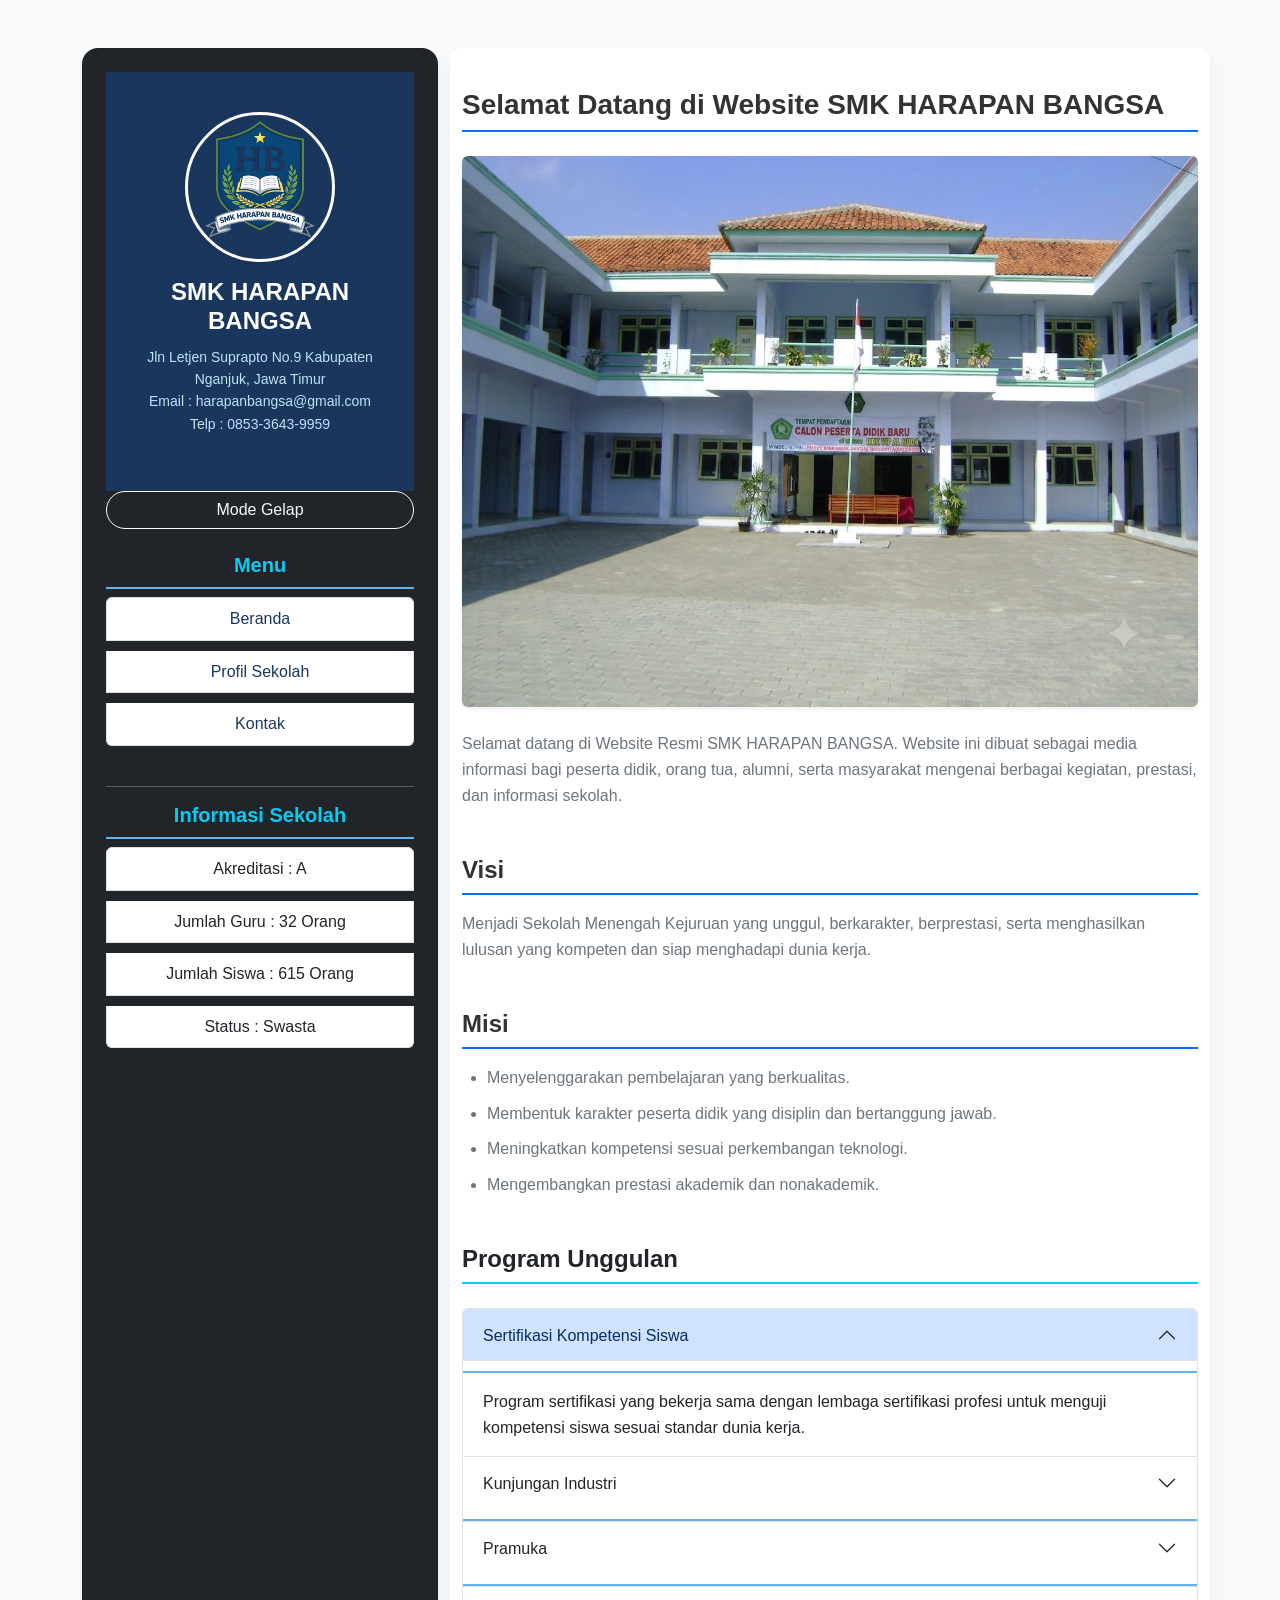
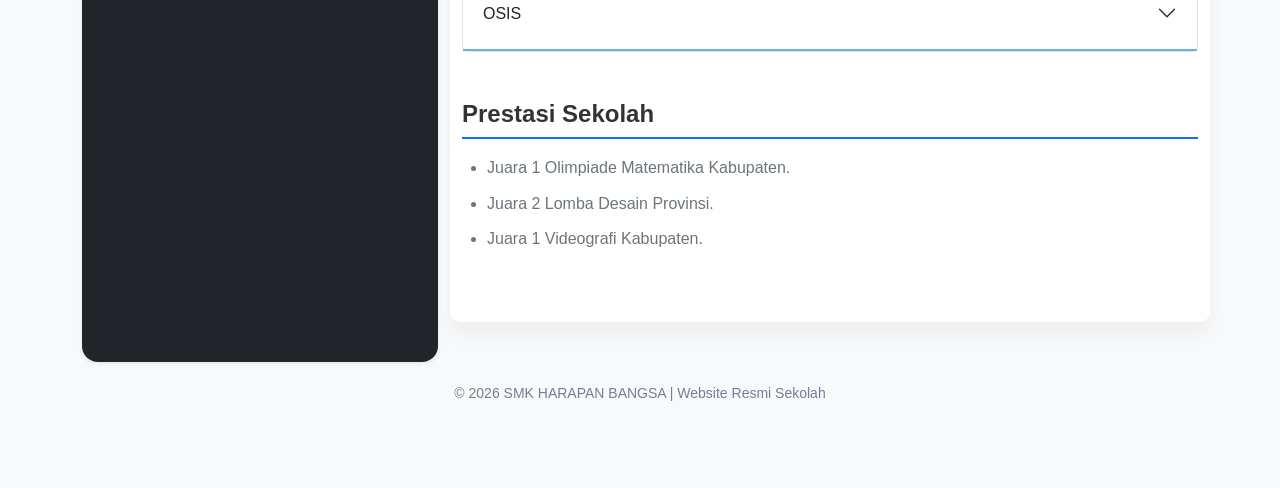
<file: index.html>
<!DOCTYPE html>
<html lang="id">
<head>
    <meta charset="UTF-8">
    <meta name="viewport" content="width=device-width, initial-scale=1.0">
    <title>SKM HARAPAN BANGSA</title>

    <link href="https://cdn.jsdelivr.net/npm/bootstrap@5.3.8/dist/css/bootstrap.min.css" rel="stylesheet" integrity="sha384-sRIl4kxILFvY47J16cr9ZwB07vP4J8+LH7qKQnuqkuIAvNWLzeN8tE5YBujZqJLB" crossorigin="anonymous">

    <link rel="stylesheet" href="style.css">
    </head>

    <body class="bg-light">

    <div class="container my-5">
            <div class="row">
        

        <aside class="col-md-4">

        <div class="bg-dark text-white p-4 rounded-4 shadow-sm text-center h-100">

        <header class="profil-sekolah">

        <img src="./Logo Sekolah.png"
        class="img-fluid rounded-circle border border-3 border-white shadow-sm mb-3"
        style="width:150px; height:150px; object-fit:cover;"
        alt="Logo Sekolah">

        <h1 class="h3 fw-bold">SMK HARAPAN BANGSA</h1>

        <p class="small">
        Jln Letjen Suprapto No.9 Kabupaten Nganjuk, Jawa Timur <br>
        Email : harapanbangsa@gmail.com <br>
        Telp : 0853-3643-9959
        </p>

        </header>

    <button id="tombol-mode" class="btn btn-outline-light w-100 rounded-pill mb-4">
    Mode Gelap
    </button>

    <section>

    <h2 class="h5 fw-bold text-info">Menu</h2>

    <ul class="list-group">

    <li class="list-group-item">
    <a href="index.html"> Beranda</a>
    </li>

    <li class="list-group-item">
    <a href="profil-sekolah.html"> Profil Sekolah</a>
    </li>

    <li class="list-group-item">
    <a href="kontak.html"> Kontak</a>
    </li>

    </ul>

    </section>

    <hr>

    <section>

    <h2 class="h5 fw-bold text-info">Informasi Sekolah</h2>

    <ul class="list-group">

    <li class="list-group-item">Akreditasi : A</li>
    <li class="list-group-item">Jumlah Guru : 32 Orang</li>
    <li class="list-group-item">Jumlah Siswa : 615 Orang</li>
    <li class="list-group-item">Status : Swasta</li>

    </ul>

    </section>

    </div>

    </aside>

    <main class="col-md-8">
   
    <section class="mb-5">

    <h2 class="h3 fw-bold border-bottom border-2 border-primary pb-2 mb-4">
        Selamat Datang di Website SMK HARAPAN BANGSA
    </h2>

    <img src="./Gedung Sekolah.png"
        class="img-fluid rounded shadow-sm mb-4"
        alt="Gedung Sekolah">

    <p class="text-secondary">
        Selamat datang di Website Resmi SMK HARAPAN BANGSA.
        Website ini dibuat sebagai media informasi bagi peserta didik,
        orang tua, alumni, serta masyarakat mengenai berbagai kegiatan,
        prestasi, dan informasi sekolah.
    </p>

</section>

<section class="mb-5">

    <h2 class="h4 fw-bold border-bottom border-2 border-primary pb-2 mb-3">
        Visi
    </h2>

    <p class="text-secondary">
        Menjadi Sekolah Menengah Kejuruan yang unggul,
        berkarakter, berprestasi, serta menghasilkan lulusan
        yang kompeten dan siap menghadapi dunia kerja.
    </p>

</section>

<section class="mb-5">

    <h2 class="h4 fw-bold border-bottom border-2 border-primary pb-2 mb-3">
        Misi
    </h2>

    <ul class="text-secondary">
        <li>Menyelenggarakan pembelajaran yang berkualitas.</li>
        <li>Membentuk karakter peserta didik yang disiplin dan bertanggung jawab.</li>
        <li>Meningkatkan kompetensi sesuai perkembangan teknologi.</li>
        <li>Mengembangkan prestasi akademik dan nonakademik.</li>
    </ul>

</section>

    <section class="mb-5">

    <h2 class="h4 fw-bold text-dark border-bottom border-2 border-info pb-2 mb-4">
        Program Unggulan
    </h2>

    <div class="accordion" id="accordionProgram">

        <div class="accordion-item">

            <h2 class="accordion-header">

                <button class="accordion-button"
                        type="button"
                        data-bs-toggle="collapse"
                        data-bs-target="#program1"
                        aria-expanded="true"
                        aria-controls="program1">

                    Sertifikasi Kompetensi Siswa

                </button>

            </h2>

            <div id="program1"
                 class="accordion-collapse collapse show"
                 data-bs-parent="#accordionProgram">

                <div class="accordion-body">
                    Program sertifikasi yang bekerja sama dengan lembaga sertifikasi profesi untuk menguji kompetensi siswa sesuai standar dunia kerja.
                </div>

            </div>

        </div>

        <div class="accordion-item">

            <h2 class="accordion-header">

                <button class="accordion-button collapsed"
                        type="button"
                        data-bs-toggle="collapse"
                        data-bs-target="#program3"
                        aria-expanded="false"
                        aria-controls="program3">

                    Kunjungan Industri

                </button>

            </h2>

            <div id="program3"
                 class="accordion-collapse collapse"
                 data-bs-parent="#accordionProgram">

                <div class="accordion-body">
                    Siswa mengunjungi perusahaan atau industri untuk mengenal proses kerja, budaya industri, dan perkembangan teknologi.
                </div>

            </div>

        </div>

        <div class="accordion-item">

            <h2 class="accordion-header">

                <button class="accordion-button collapsed"
                        type="button"
                        data-bs-toggle="collapse"
                        data-bs-target="#program4"
                        aria-expanded="false"
                        aria-controls="program4">

                    Pramuka

                </button>

            </h2>

            <div id="program4"
                 class="accordion-collapse collapse"
                 data-bs-parent="#accordionProgram">

                <div class="accordion-body">
                    Kegiatan ekstrakurikuler yang bertujuan membentuk karakter, kepemimpinan, kedisiplinan, dan jiwa gotong royong peserta didik.
                </div>

            </div>

        </div>

        <div class="accordion-item">

            <h2 class="accordion-header">

                <button class="accordion-button collapsed"
                        type="button"
                        data-bs-toggle="collapse"
                        data-bs-target="#program5"
                        aria-expanded="false"
                        aria-controls="program5">

                    OSIS

                </button>

            </h2>

            <div id="program5"
                 class="accordion-collapse collapse"
                 data-bs-parent="#accordionProgram">

                <div class="accordion-body">
                    Organisasi siswa yang menjadi wadah pengembangan kepemimpinan, kreativitas, tanggung jawab, serta kemampuan berorganisasi.
                </div>

            </div>

        </div>

    </div>

</section>

        <section>

    <h2 class="h4 fw-bold border-bottom border-2 border-primary pb-2 mb-3">
        Prestasi Sekolah
    </h2>

    <ul class="text-secondary">
        <li>Juara 1 Olimpiade Matematika Kabupaten.</li>
        <li>Juara 2 Lomba Desain Provinsi.</li>
        <li>Juara 1 Videografi Kabupaten.</li>
    </ul>

</section>

    </main>

</div>

<footer>

    <p>
        &copy; 2026 SMK HARAPAN BANGSA | Website Resmi Sekolah
    </p>

</footer>

<script src="https://cdn.jsdelivr.net/npm/bootstrap@5.3.8/dist/js/bootstrap.bundle.min.js"></script>

<script src="script.js"></script>

</body>

</html>
</file>
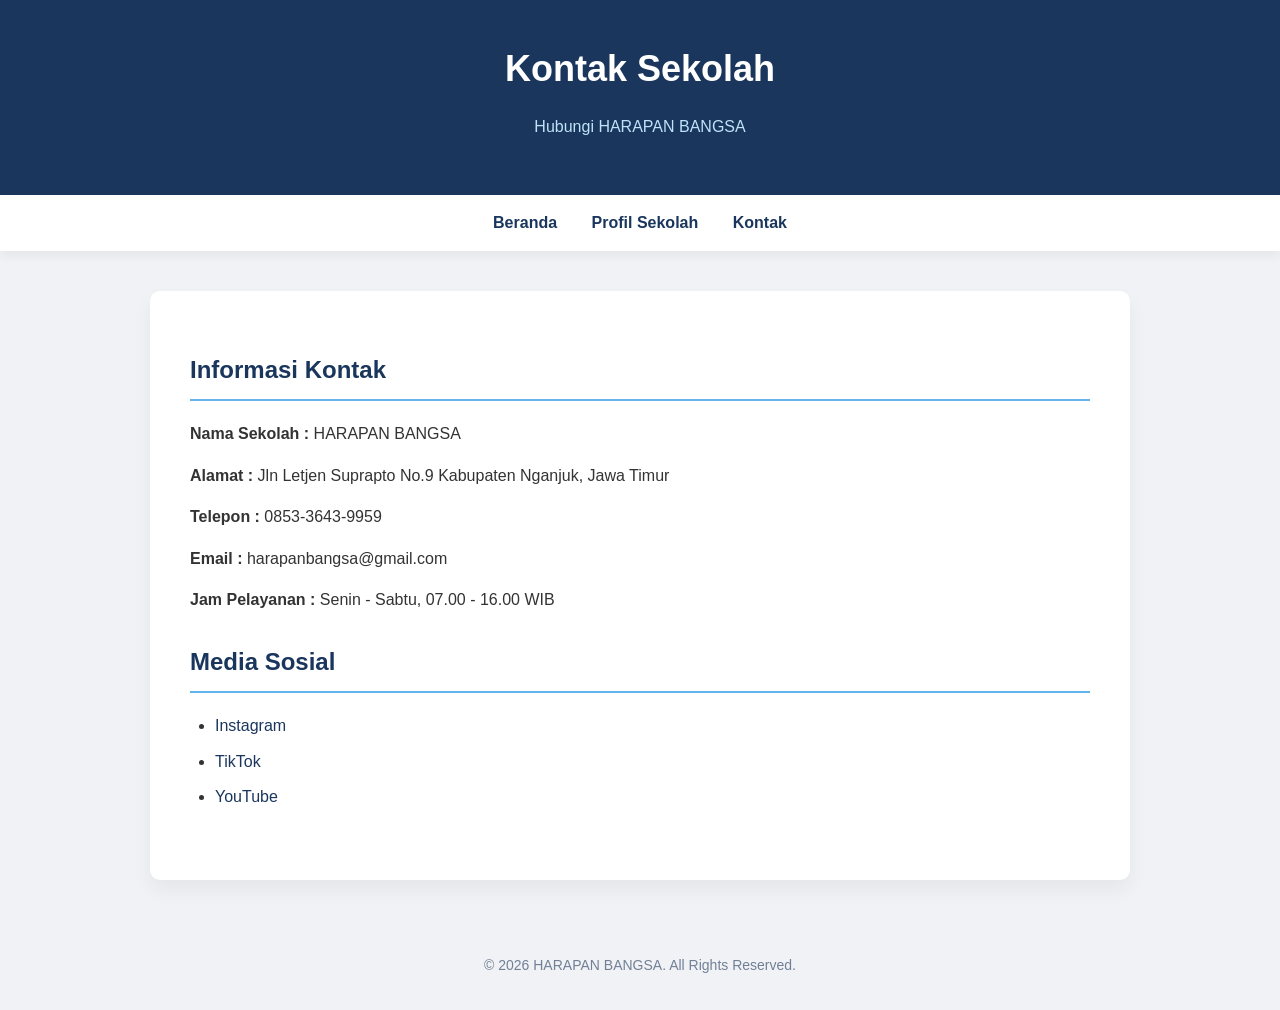
<file: kontak.html>
<!DOCTYPE html>
<html lang="id">
<head>
    <meta charset="UTF-8">
    <meta name="viewport" content="width=device-width, initial-scale=1.0">
    <title>Kontak | HARAPAN BANGSA</title>
    <link rel="stylesheet" type="text/css" href="./style.css">
</head>

<body>

    <!-- Header -->
    <header>
        <h1>Kontak Sekolah</h1>
        <p>Hubungi HARAPAN BANGSA</p>
    </header>

    <nav>
        <ul>
            <li><a href="index.html">Beranda</a></li>
            <li><a href="profil-sekolah.html">Profil Sekolah</a></li>
            <li><a href="kontak.html">Kontak</a></li>
        </ul>
    </nav>

    <main>
        
        <section>
            <article>

                <h2>Informasi Kontak</h2>

                <p><strong>Nama Sekolah :</strong> HARAPAN BANGSA</p>
                <p><strong>Alamat :</strong>  Jln Letjen Suprapto No.9 Kabupaten Nganjuk, Jawa Timur</p>
                <p><strong>Telepon :</strong> 0853-3643-9959</p>
                <p><strong>Email :</strong> harapanbangsa@gmail.com</p>
                <p><strong>Jam Pelayanan :</strong> Senin - Sabtu, 07.00 - 16.00 WIB</p>

            </article>
        </section>

        <!-- Media Sosial -->
        <section>

            <h2>Media Sosial</h2>

            <ul>
                <li><a href="https://instagram.com" target="_blank">Instagram</a></li>
                <li><a href="https://tiktok.com" target="_blank">TikTok</a></li>
                <li><a href="https://youtube.com" target="_blank">YouTube</a></li>
            </ul>

        </section>

    </main>

    <!-- Footer -->
    <footer>
        <p>&copy; 2026 HARAPAN BANGSA. All Rights Reserved.</p>
    </footer>

</body>
</html>
</file>
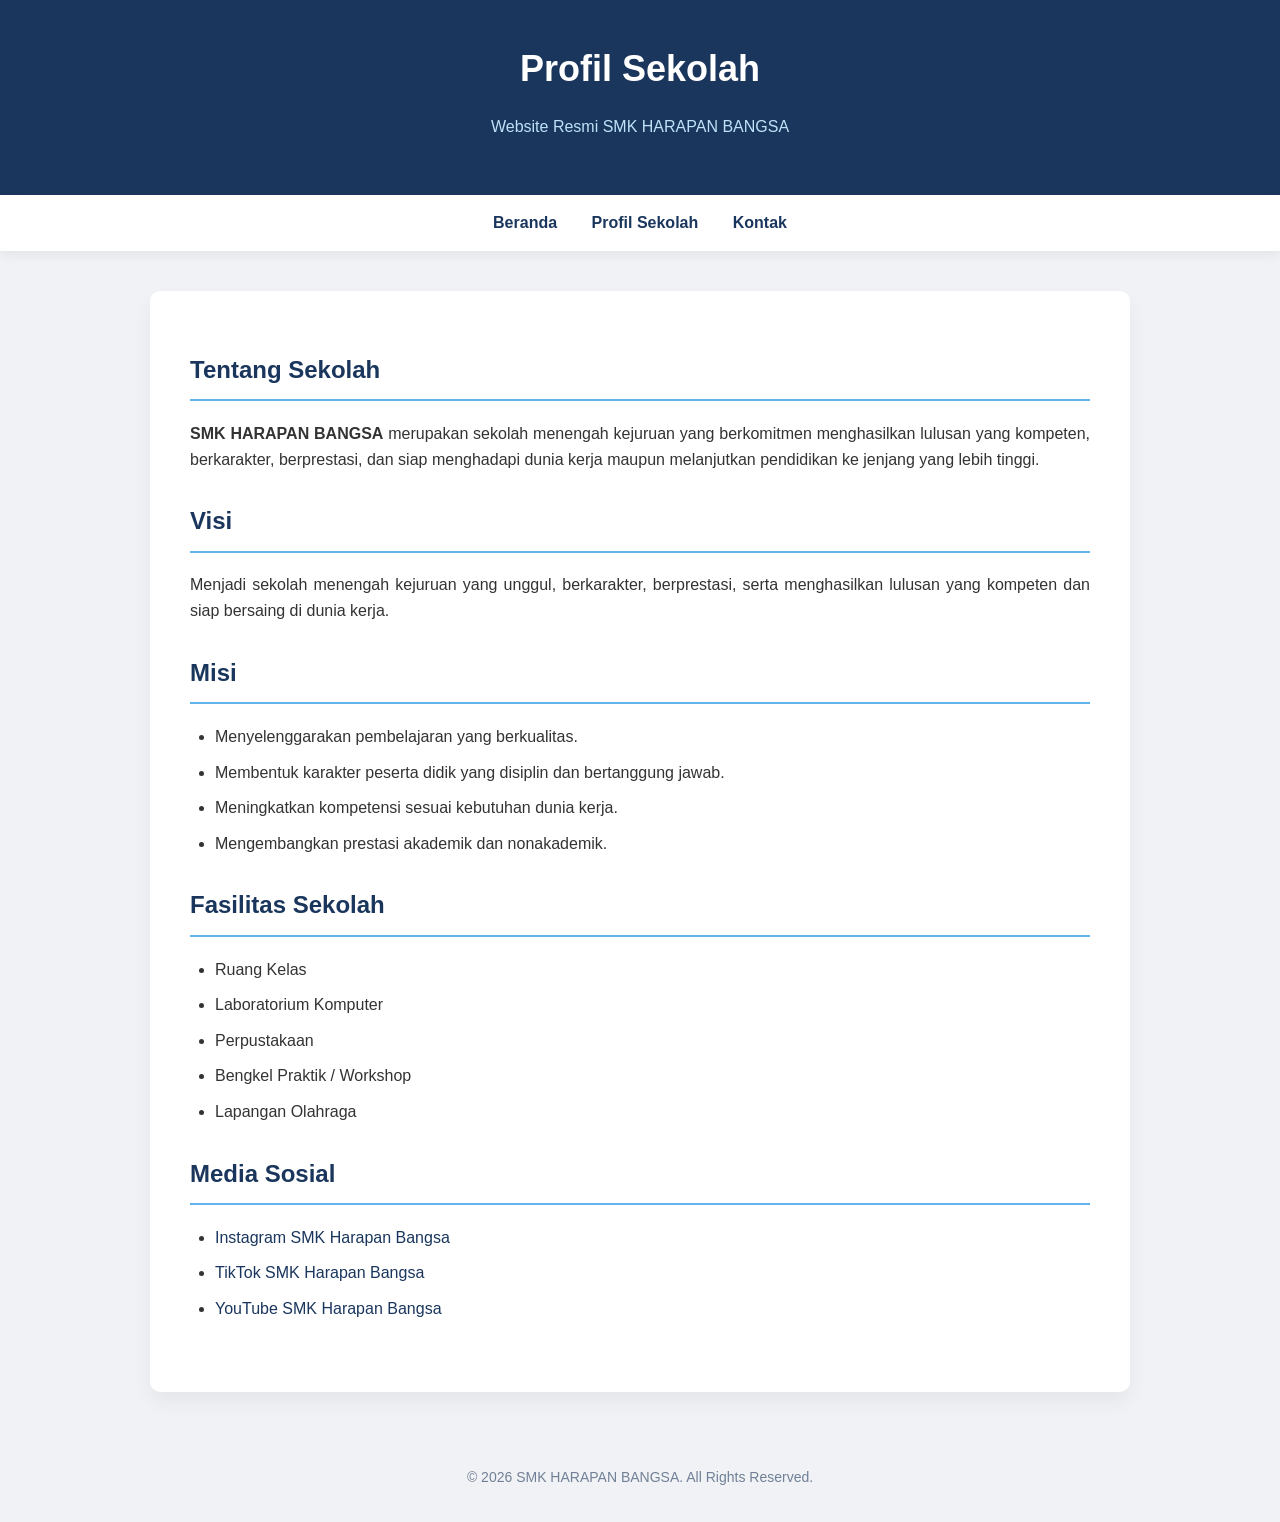
<file: profil-sekolah.html>
<!DOCTYPE html>
<html lang="id">
<head>
    <meta charset="UTF-8">
    <meta name="viewport" content="width=device-width, initial-scale=1.0">
    <title>Profil Sekolah</title>
    <link rel="stylesheet" type="text/css" href="./style.css">
</head>

<body>

    <header>
        <h1>Profil Sekolah</h1>
        <p>Website Resmi SMK HARAPAN BANGSA</p>
    </header>

    <nav>
        <ul>
            <li><a href="index.html">Beranda</a></li>
            <li><a href="profil-sekolah.html">Profil Sekolah</a></li>
            <li><a href="kontak.html">Kontak</a></li>
        </ul>
    </nav>

<main>

    <section>
        <article>

            <h2>Tentang Sekolah</h2>

            <p>
                <strong>SMK HARAPAN BANGSA</strong> merupakan sekolah menengah kejuruan
                yang berkomitmen menghasilkan lulusan yang kompeten,
                berkarakter, berprestasi, dan siap menghadapi dunia kerja
                maupun melanjutkan pendidikan ke jenjang yang lebih tinggi.
            </p>

        </article>
    </section>

    <section>
        <article>

            <h2>Visi</h2>

            <p>
                Menjadi sekolah menengah kejuruan yang unggul,
                berkarakter, berprestasi, serta menghasilkan lulusan
                yang kompeten dan siap bersaing di dunia kerja.
            </p>

        </article>
    </section>

    <section>
        <article>

            <h2>Misi</h2>

            <ul>
                <li>Menyelenggarakan pembelajaran yang berkualitas.</li>
                <li>Membentuk karakter peserta didik yang disiplin dan bertanggung jawab.</li>
                <li>Meningkatkan kompetensi sesuai kebutuhan dunia kerja.</li>
                <li>Mengembangkan prestasi akademik dan nonakademik.</li>
            </ul>

        </article>
    </section>

    <section>
        <article>

            <h2>Fasilitas Sekolah</h2>

            <ul>
                <li>Ruang Kelas</li>
                <li>Laboratorium Komputer</li>
                <li>Perpustakaan</li>
                <li>Bengkel Praktik / Workshop</li>
                <li>Lapangan Olahraga</li>
            </ul>

        </article>
    </section>

    <section>

        <h2>Media Sosial</h2>

        <ul>
            <li><a href="https://instagram.com" target="_blank">Instagram SMK Harapan Bangsa</a></li>
            <li><a href="https://tiktokcom" target="_blank">TikTok SMK Harapan Bangsa</a></li>
            <li><a href="https://youtube.com" target="_blank">YouTube SMK Harapan Bangsa</a></li>
        </ul>

    </section>

</main>

<footer>
    <p>&copy; 2026 SMK HARAPAN BANGSA. All Rights Reserved.</p>
</footer>

</body>
</html>
</file>
<file: style.css>
body {
    margin: 0;
    padding: 0;
    font-family: 'Segoe UI', Tahoma, Geneva, Verdana, sans-serif;
    background-color: #f0f2f5;
    color: #333333;
    line-height: 1.6;
}


.wrapper {
    display: grid;
    grid-template-columns: 320px 1fr;
    gap: 20px;
    max-width: 1100px;
    margin: 40px auto;
    background-color: #ffffff;
    border-radius: 10px;
    box-shadow: 0 10px 20px rgba(0,0,0,0.05);
    overflow: hidden;
}


.sidebar {
    background-color: #1a365d;
    color: white;
    padding: 40px 20px;
}

.sidebar h2 {
    color: white;
    border-bottom: 2px solid #63b3ed;
    padding-bottom: 10px;
}


.profil-sekolah {
    text-align: center;
}


.logo {
    width: 130px;
    height: 130px;
    border-radius: 50%;
    border: 5px solid white;
    object-fit: cover;
    margin-bottom: 15px;
}


.profil-sekolah h1 {
    font-size: 24px;
    margin-bottom: 10px;
}


.profil-sekolah p {
    font-size: 14px;
} 


.menu {
    list-style:disc;
    padding: 0;
    margin-top: 20px;
    padding-left: 25px;
}


.menu li {
    margin-bottom: 15px;
}


.menu a {
    text-decoration: none;
    color: white;
    font-size: 16px;
}


.menu a:hover {
    color: #63b3ed;
}


.content {
    padding: 40px;
}


.content section {
    margin-bottom: 30px;
}


.content h2 {
    color: #1a365d;
    border-bottom: 2px solid #63b3ed;
    padding-bottom: 10px;
}


.content img {
    width: 100%;
    border-radius: 10px;
    margin-bottom: 20px;
}


header {
    background-color: #1a365d;
    color: white;
    padding: 40px 20px;
    text-align: center;
}


header h1 {
    margin: 0;
    font-size: 36px;
}


header p {
    color: #bee3f8;
}


nav {
    background-color: white;
    padding: 15px;
    text-align: center;
    box-shadow: 0 5px 10px rgba(0,0,0,0.05);
}


nav ul {
    list-style: none;
    padding: 0;
    margin: 0;
}


nav ul li {
    display: inline-block;
    margin: 0 15px;
}


nav ul li a {
    text-decoration: none;
    color: #1a365d;
    font-weight: bold;
}


nav ul li a:hover {
    color: #63b3ed;
}


main {
    max-width: 900px;
    background-color: white;
    margin: 40px auto;
    padding: 40px;
    border-radius: 10px;
    box-shadow: 0 10px 20px rgba(0,0,0,0.05);
}


section {
    margin-bottom: 30px;
}


section h2 {
    color: #1a365d;
    border-bottom: 2px solid #63b3ed;
    padding-bottom: 10px;
}


article p {
    text-align: justify;
}


ul {
    padding-left: 25px;
}


ul li {
    margin-bottom: 10px;
}


section a {
    color: #1a365d;
    text-decoration: none;
}


section a:hover {
    color: #63b3ed;
}


footer {
    background: transparent;
    text-align: center;
    padding: 20px;
    color: #718096;
    font-size: 14px;
}


@media(max-width:768px){

    .wrapper {
        grid-template-columns: 1fr;
        margin: 20px;
    }


    .sidebar {
        text-align: center;
    }


    .content {
        padding: 20px;
    }


    main {
        margin: 20px;
        padding: 20px;
    }


    header h1 {
        font-size: 28px;
    }


    nav ul li {
        display: block;
        margin: 10px;
    }

}


.dark-theme {
    background-color: #222;
    color: white;
}

.dark-theme .wrapper {
    background-color: #333;
}

.dark-theme .sidebar {
    background-color:black
}

.dark-theme .content {
    background-color: #333;
}

.dark-theme section {
    background-color: #444;
    color: white;
}

.dark-theme h2,
.dark-theme p,
.dark-theme li {
    color: white;
}

.dark-theme a {
    color: #87CEFA;
}

.dark-theme footer {
    background-color: #333333;
    color: white;
}

.tombol-mode{
    background-color: #63b3ed;
    color: white;
    border: none;
    padding: 10px 15px;
    border-radius: 8px;
    cursor: pointer;
    font-size: 15px;
    font-weight: bold;
}

.tombol-mode:hover{
    background-color: #2b6cb0;
}

.dark-theme #tombol-mode{
    background-color: #333333;
    color: #f0f2f5;
}
</file>
